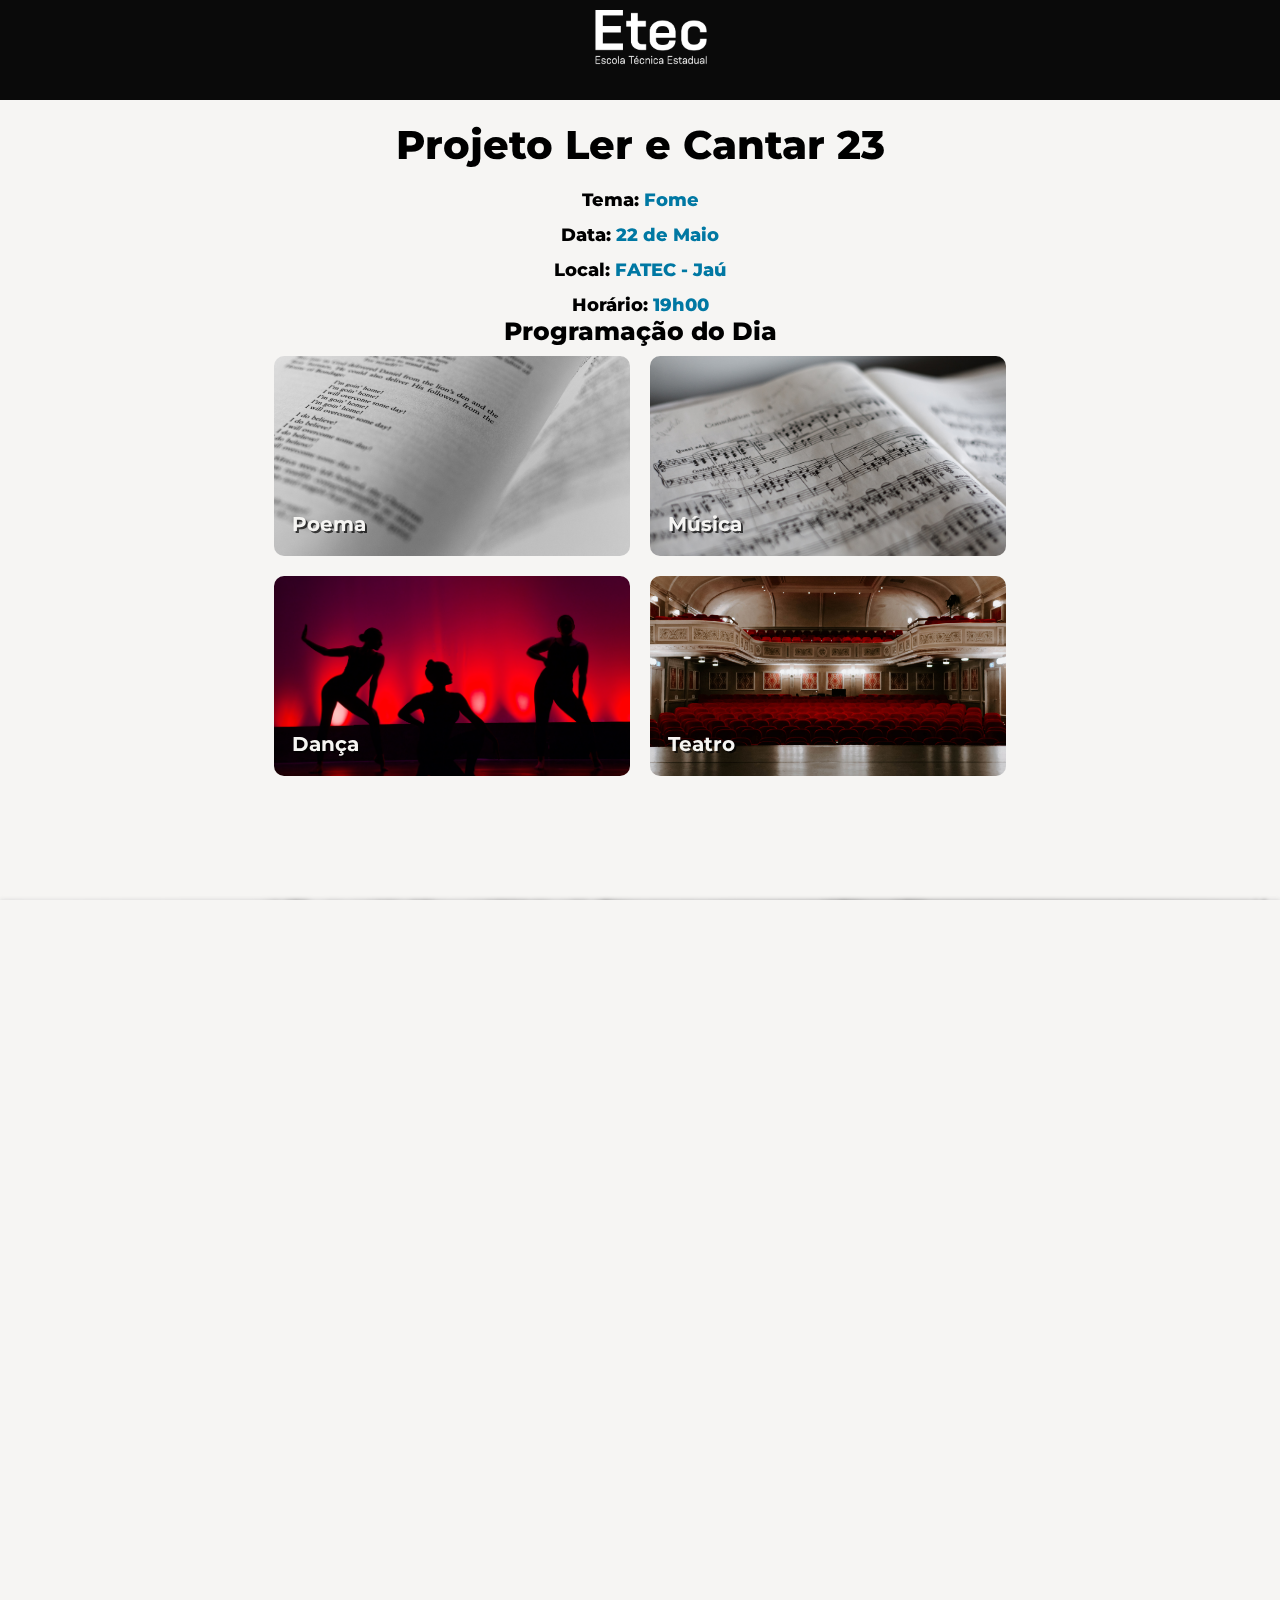
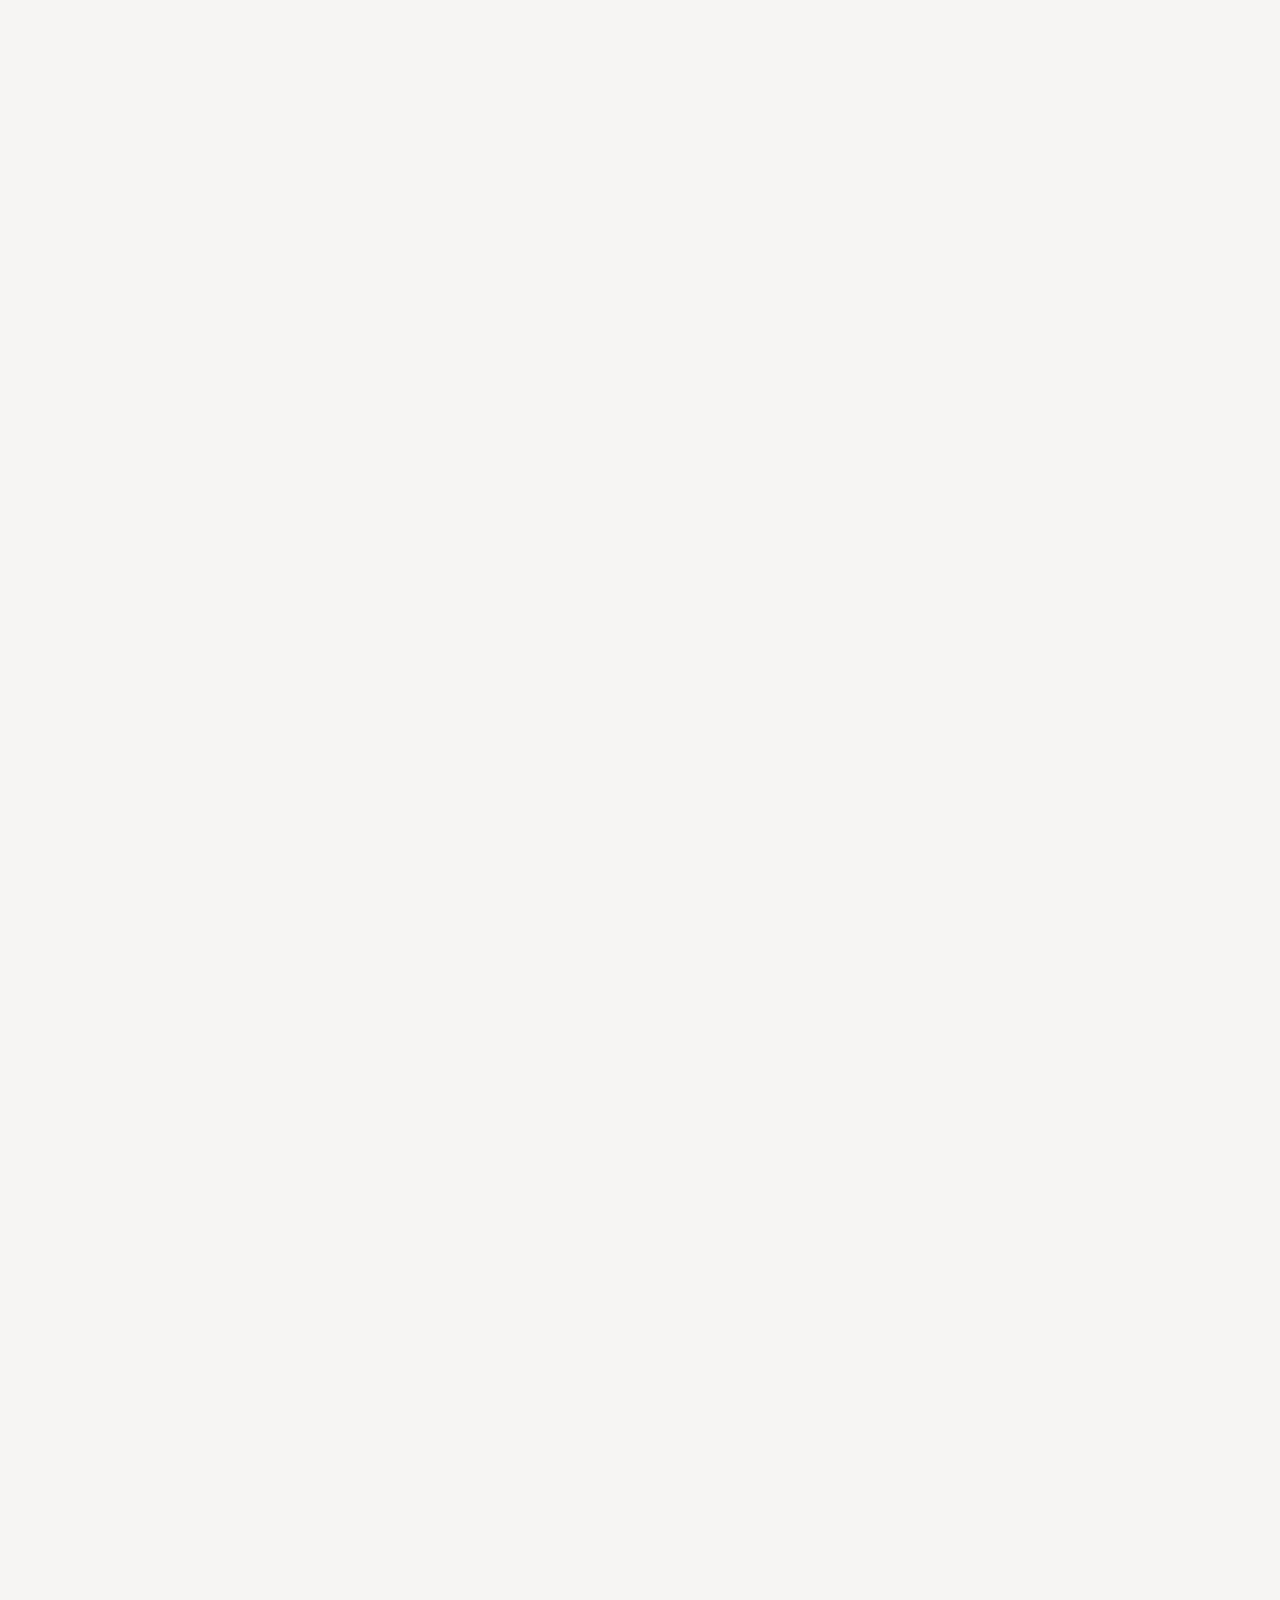
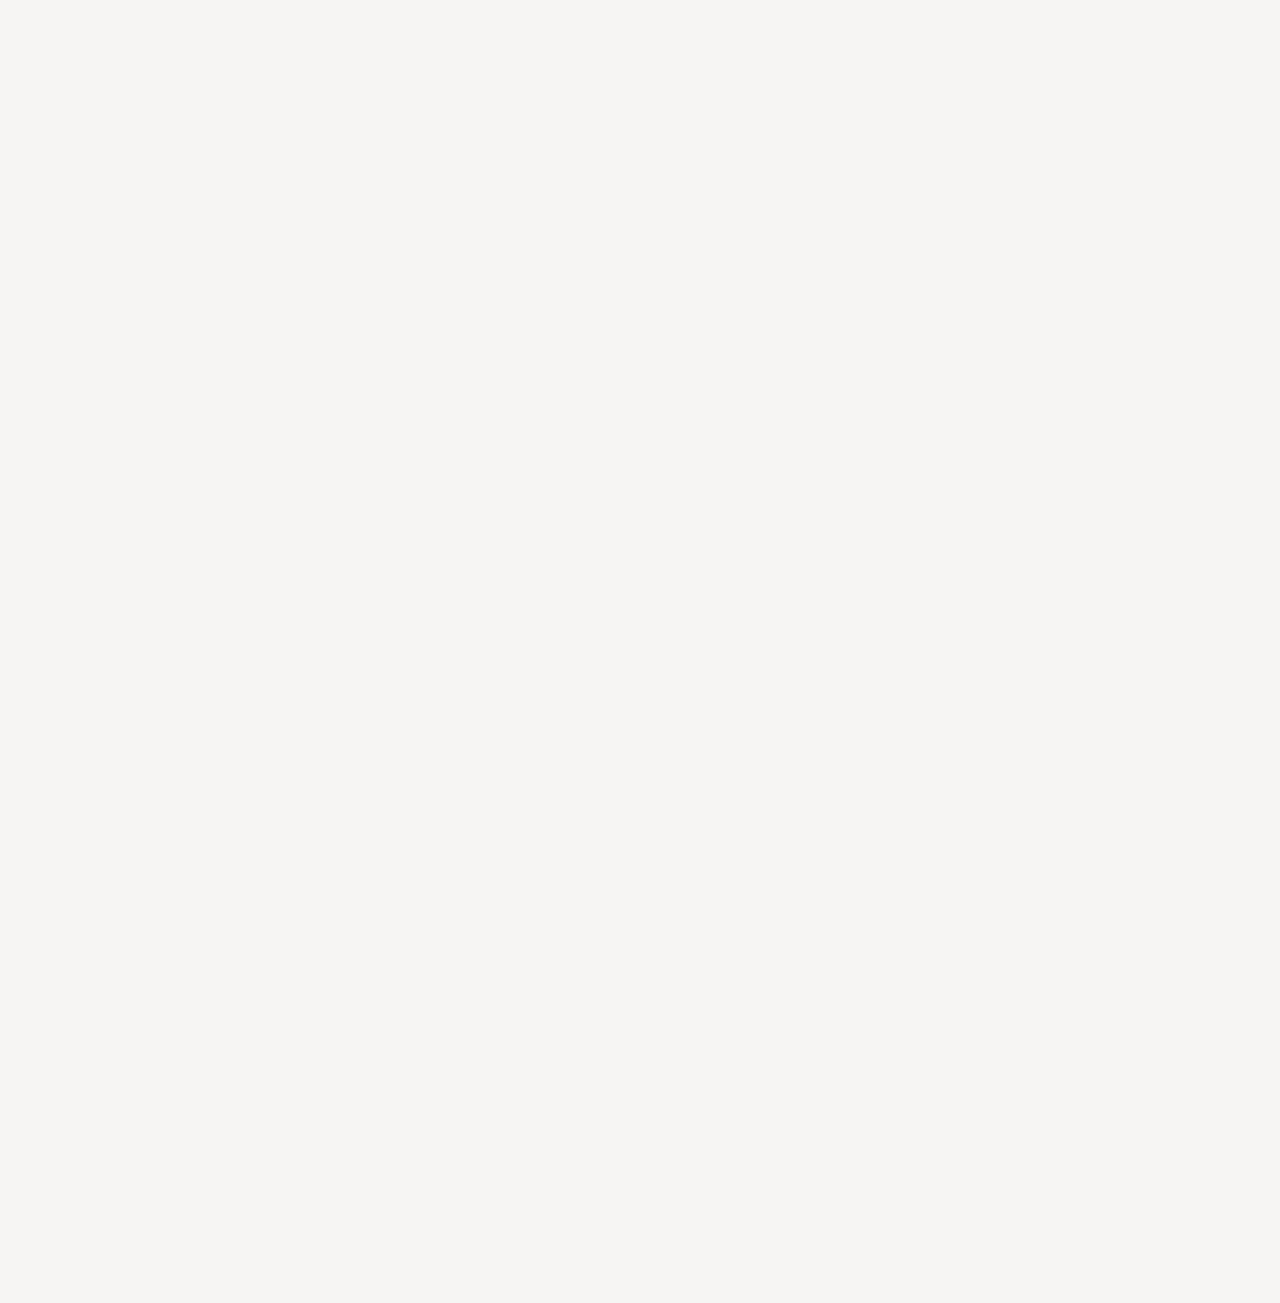
<file: pages/2023.html>
<!DOCTYPE html>
<html lang="en">

<head>
    <meta charset="UTF-8">
    <meta http-equiv="X-UA-Compatible" content="IE=edge">
    <meta name="viewport" content="width=device-width, initial-scale=1.0">

    <link rel="stylesheet" href="https://cdnjs.cloudflare.com/ajax/libs/font-awesome/6.4.0/css/all.min.css"
        integrity="sha512-iecdLmaskl7CVkqkXNQ/ZH/XLlvWZOJyj7Yy7tcenmpD1ypASozpmT/E0iPtmFIB46ZmdtAc9eNBvH0H/ZpiBw=="
        crossorigin="anonymous" referrerpolicy="no-referrer" />
    <link rel="stylesheet" href="../css/fullpage.min.css" />
    <link rel="stylesheet" href="../css/2023.css">
    <link rel="stylesheet" href="../css/2023-responsive.css">

    <title>Ler e Cantar 2023</title>
    <link rel="shortcut icon" href="../images/favicon.png" type="image/x-icon">
</head>

<body>
    <div class="nav">
        <div class="logo">
            <img src="../images/logo__etec_br.png" alt="logo">
        </div>
    </div>
    <div id="fullpage">

        <div id="section1" class="section container sectionAboutCard">
            <h1 id="pageTitle" class="title">
                Projeto Ler e Cantar 23
            </h1>
            <p class="subTitle mt-1" id="themeSpan">Tema:
                <span class="subTitle co-primary">
                    Fome
                </span>
            </p><br>
            <p class="subTitle" id="themeSpan">Data:
                <span class="subTitle co-primary">
                    22 de Maio
                </span>
            </p><br>
            <p class="subTitle" id="themeSpan">Local:
                <span class="subTitle co-primary">
                    FATEC - Jaú
                </span>
            </p><br>
            <p class="subTitle" id="themeSpan">
                Horário:
                <span class="subTitle co-primary">
                    19h00
                </span>
            </p>

            <!--cards-->
            <section class="cardsSection mt-5">
                <h1 class="title">Programação do Dia</h1>
                <div class="cardsGrid">
                    <div id="cardPoema" class="card">
                        <a href="#s2">
                            <img src="../images/cards/brooks-leibee-Poem.jpg" alt="card1">
                        </a>
                        <span class="cardTitle">Poema</span>
                    </div>
                    <div id="cardMusica" class="card">
                        <a href="#s3">
                            <img src="../images/cards/marius-masalar-Music.jpg" alt="card1">
                        </a>
                        <span class="cardTitle">Música</span>
                    </div>
                    <div id="cardDanca" class="card">
                        <a href="#s4">
                            <img src="../images/cards/samantha-weisburg-Dance.jpg" alt="card1">
                        </a>
                        <span class="cardTitle">Dança</span>
                    </div>
                    <div id="cardTeatro" class="card">
                        <a href="#s5">
                            <img src="../images/cards/denise-jans-teatro.jpg" alt="card1">
                        </a>
                        <span class="cardTitle">Teatro</span>
                    </div>
                </div>

            </section>
        </div>

        <!--about the cards-->
        <div id="section2" class="section container sectionAboutCard">
            <div class="sectionBackground">
                <img src="../images/cards/brooks-leibee-Poem.jpg" alt="example1Img">
            </div>
            <div class="bgText aboutCardContent">
                <h1 id="sectionTitle" class="title">
                    Poema
                </h1>
                <p class="aboutCard">
                    O presente projeto educacional propõe a criação e produção de poemas por parte dos alunos, com o
                    intuito
                    de abordar de forma sensível e poética a relevante temática da fome, explorando a sua complexidade e
                    manifestações mais amplas na sociedade contemporânea. Os poemas irão refletir sobre a importância de
                    se
                    compreender a fome em seus diferentes aspectos, tais como a fome de poder, a fome de carência, a
                    fome de
                    amor, dentre outros, que afetam a vida humana em diversos níveis. Através dessa atividade artística,
                    os
                    alunos terão a oportunidade de explorar as nuances e sutilezas das diferentes formas de fome, bem
                    como
                    de expressar suas próprias emoções e reflexões sobre o tema.
                </p>
            </div>
        </div>

        <div id="section3" class="section container sectionAboutCard">
            <div class="sectionBackground">
                <img src="../images/cards/marius-masalar-Music.jpg" alt="example1Img">
            </div>
            <div class="bgText aboutCardContent">
                <h1 id="sectionTitle" class="title">
                    Música
                </h1>
                <div class="aboutCard">
                    Algumas musicas que serão tocadas
                    <ul>
                        <li>Vidas secas</li>
                        <ul>
                            <li>"Vidas Secas" é uma canção brasileira composta por Chico Buarque e lançada em 1995,
                                inspirada no romance homônimo de Graciliano Ramos.</li>
                        </ul>
                        <li>Que país é esse</li>
                        <ul>
                            <li>"Que país é esse" é uma das músicas mais emblemáticas da banda brasileira de rock Legião
                                Urbana, composta por Renato Russo e lançada em 1987.</li>
                        </ul>
                        <li>O Papa é pop</li>
                        <ul>
                            <li>"O Papa é Pop" é uma música da banda brasileira Engenheiros do Hawaii, lançada em 1990. É
                                uma crítica satírica à figura do Papa e à influência da Igreja Católica na sociedade. A
                                letra aborda temas como a hipocrisia religiosa e o poder da mídia.</li>
                        </ul>
                        <li>Asa Branca</li>
                        <ul>
                            <li>A letra da música retrata a dura realidade da seca no Nordeste do Brasil e a saudade
                                daqueles que são forçados a deixar sua terra natal em busca de melhores condições de
                                vida.</li>
                        </ul>
                        <li>Xibom BomBom</li>
                        <ul>
                            <li>"Xibom Bombom" é uma música do grupo brasileiro de axé music As Meninas, lançada em
                                1999.</li>
                        </ul>
                    </ul>
                </div>
            </div>
        </div>
        <div id="section4" class="section container sectionAboutCard">
            <div class="sectionBackground">
                <img src="../images/cards/samantha-weisburg-Dance.jpg" alt="example1Img">
            </div>
            <div class="bgText aboutCardContent">
                <h1 id="sectionTitle" class="title">
                    Dança
                </h1>
                <p class="aboutCard">
                    Esta apresentação em questão visa incentivar a criação e produção de coreografias por alunos e
                    professores, com
                    o objetivo de abordar de maneira artística e lúdica a temática da fome e sua relevância na sociedade
                    contemporânea. As coreografias serão baseadas em músicas que abordam o tema da fome, com o intuito
                    de
                    sensibilizar e conscientizar o público sobre a problemática e suas implicações sociais.
                </p>
            </div>
        </div>
        <div id="section5" class="section container sectionAboutCard">
            <div class="sectionBackground">
                <img src="../images/cards/denise-jans-teatro.jpg" alt="example1Img">
            </div>
            <div class="bgText aboutCardContent">
                <h1 id="sectionTitle" class="title">
                    Teatro
                </h1>
                <p class="aboutCard">
                    Será empreendida a construção de dois espaços teatrais distintos, um dos quais será dedicado à
                    adaptação artística do aclamado romance intitulado "Vidas Secas". Ademais, um segundo teatro será
                    erguido com o propósito singular de criar um tribunal cenográfico, voltado para a incorporação
                    temática que abrange a noção de fome, indo além da mera privação alimentar. Nesse contexto, tal
                    empreendimento ambiciona abarcar as diversas dimensões de carência existenciais, tais como a fome de
                    conhecimento, a fome de enriquecimento cultural, a fome de sabedoria e a fome de entretenimento
                    lúdico.
                </p>
            </div>
        </div>
    </div>
    <!--botao para voltar ao topo-->
    <div class="floatingBtn">
        <button id="goTopBtn" type="button">
            <i class="fa-solid fa-arrow-up fa-xl"></i>
        </button>
    </div>
    <script src="../js/fullpage.extensions.min.js"></script>

    <script src="../js/index.js"></script>
</body>

</html>
</file>
<file: css/2023.css>
@import url(main.css);


.floatingBtn {
    position: fixed;
    bottom: 30px;
    right: 30px;
}

.floatingBtn button {
    display: none;
    cursor: pointer;
    border: none;
    background-color: var(--primary);
    color: white;
    border-radius: 50%;
    width: 4rem;
    height: 4rem;
    transition: all 200ms ease-in-out;
}

.floatingBtn button:hover{
    background-color: var(--primary-darker);
}


.container {
    padding: 1rem;
}

#section1 {
    text-align: center;
    justify-content: start;
}

.sectionBackground {
    width: 100%;
    height: 100%;
    position: absolute;
    top: 0;
    left: 0;
    z-index: -100;
}

.sectionBackground img {
    object-fit: cover;
    object-position: center;
    width: 100%;
    height: 100%;
    filter: blur(2px);
    -webkit-filter: blur(2px);
}

.aboutCard {
    font-size: 1.5rem;
    font-weight: 500;
}

.aboutCard li{
    font-size: 1.5rem;
}

.aboutCard ul{
    margin-left: 2rem;
}
.cardTitle{
    text-shadow:  2px 2px rgba(0, 0, 0, 0.7);
}
</file>
<file: css/2023-responsive.css>
@media only screen and (max-width: 600px){
    #section1{
    padding-top: 18rem !important;

    }
    .mt-1{
        margin-top: 2rem;
    }
    .mt-5{
        margin-top: 5rem;
    }
}

/* PC */
@media only screen and (min-width: 1024px){
    #pageTitle{
        font-size: 4rem;
    }
    .title{font-size: 2.5rem;}
    .spanText{font-size: 1.8rem;}
    .card{
        height: 20rem;
    }
    .cardTitle{font-size: 2rem;}
    .aboutCard{
        font-size: 1.5rem;
    }
    .aboutCardContent{
        max-width: 760px;
        margin: 0 auto;
        width: 100%;
    }
}

@media only screen and (min-width: 1440px){
    .title{font-size: 3rem;}
    .spanText{font-size: 2.2rem;}
    .card{
        height: 25rem;
    }

    .cardTitle{font-size: 3rem;}
    .aboutCard{
        font-size: 2rem;
    }
    .aboutCard ul li{
        font-size: 1.7rem;
    }
    .aboutCardContent{
        max-width: 760px;
        margin: 0 auto;
        width: 100%;
    }
}
</file>
